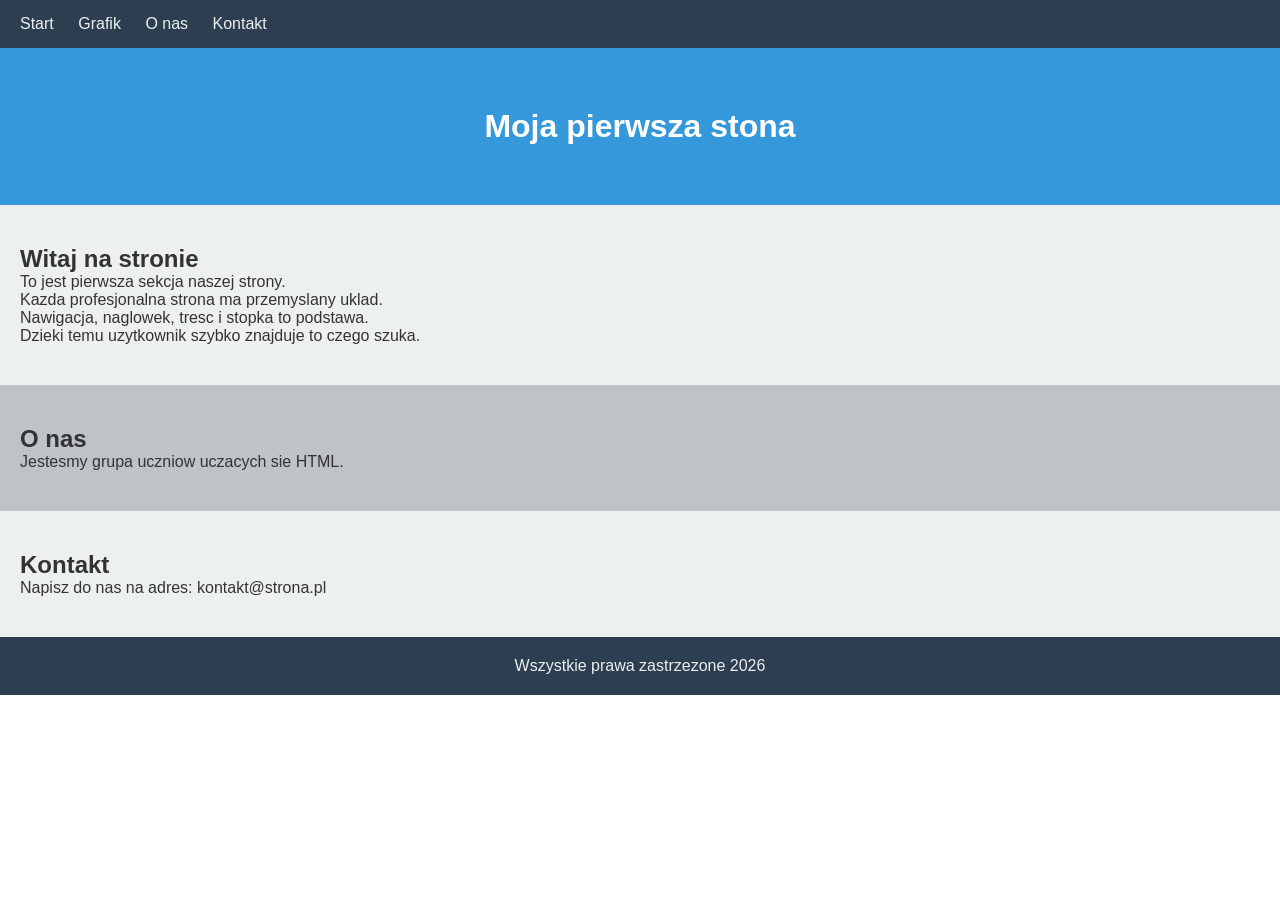
<file: lekcja 4/index.html>
<!DOCTYPE html>
<html lang="pl">
<head>
  <meta charset="UTF-8">
  <meta name="viewport" content="width=device-width, initial-scale=1.0">
  <title>Moja strona</title>
  <link rel="stylesheet" href="style.css">
</head>
<body>
<nav>
  <a href="#start">Start</a>
  <a href = "#o-nas">Grafik</a>
  <a href="kontakt">O nas</a>
  <a href="Kontakt">Kontakt</a>
</nav>

<header>
  <h1>Moja pierwsza stona</h1>
</header>
<section id="start" class="light">
  <h2>Witaj na stronie</h2>
  <p>To jest pierwsza sekcja naszej strony.</p>
  <p>Kazda profesjonalna strona ma przemyslany uklad.</p>
	<p>Nawigacja, naglowek, tresc i stopka to podstawa.</p>
	<p>Dzieki temu uzytkownik szybko znajduje to czego szuka.</p>
</section>
<section id="o-nas" class="dark">
  <h2>O nas</h2>
  <p>Jestesmy grupa uczniow uczacych sie HTML.</p>
</section>
<section id="kontakt" class="light">
  <h2>Kontakt</h2>
  <p>Napisz do nas na adres: kontakt@strona.pl</p>
</section>
<footer>
  <p>Wszystkie prawa zastrzezone 2026</p>
</footer>
</body>
</html>
</file>
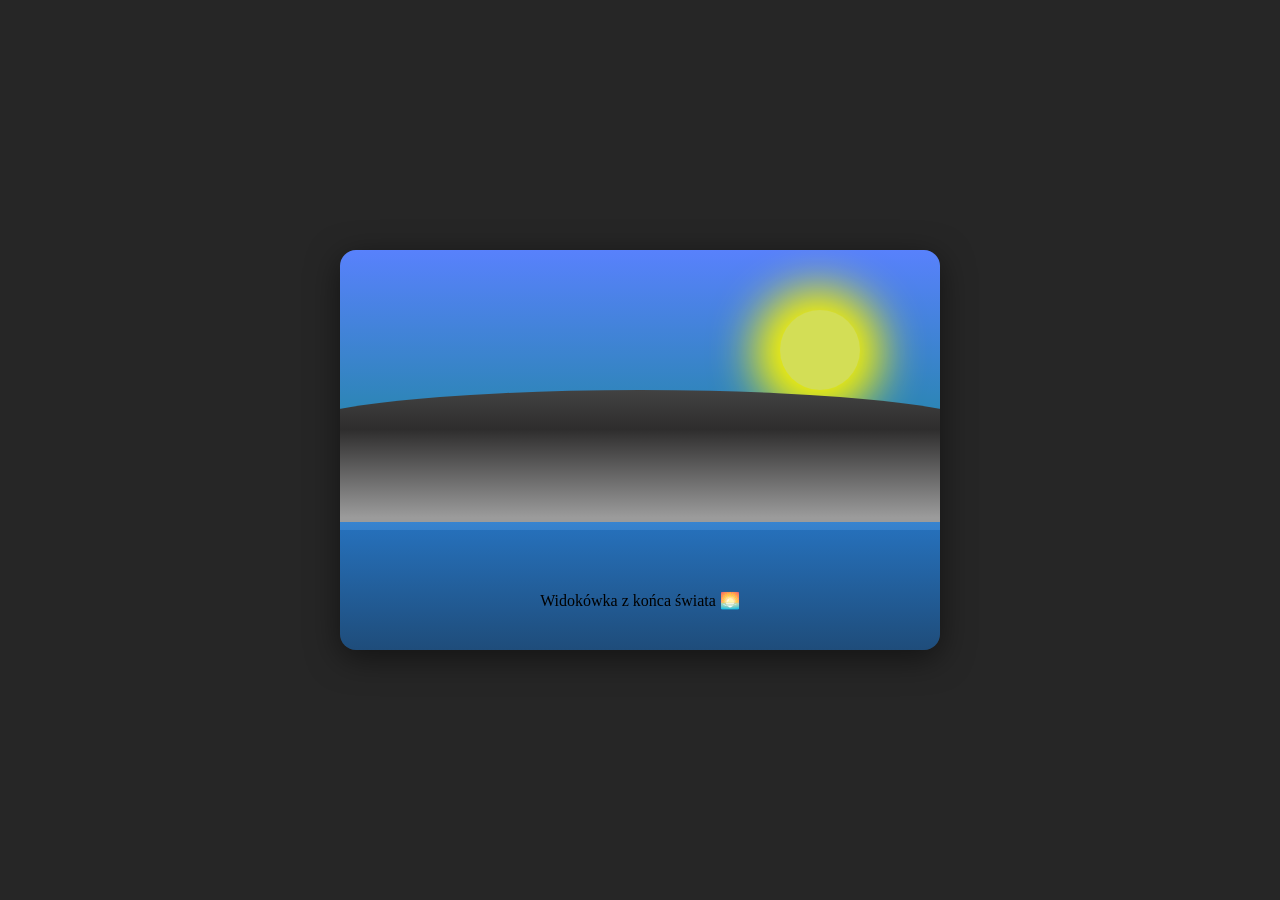
<file: lekcja 5/index.html>
<!DOCTYPE html>
<html lang="pl">
<head>
  <meta charset="UTF-8">
  <meta name="viewport" content="width=device-width, initial-scale=1.0">
  <title>Pocztówka CSS</title>
  <link rel="stylesheet" href="style.css">
</head>
<body>
  <div class="postcard">
    <div class="sky"></div>
    <div class="sun"></div>
    <div class="hills"></div>
    <div class="water"></div>
    <div class="text-overlay">Widokówka z końca świata 🌅</div>
  </div>
</body>
</html>
</file>
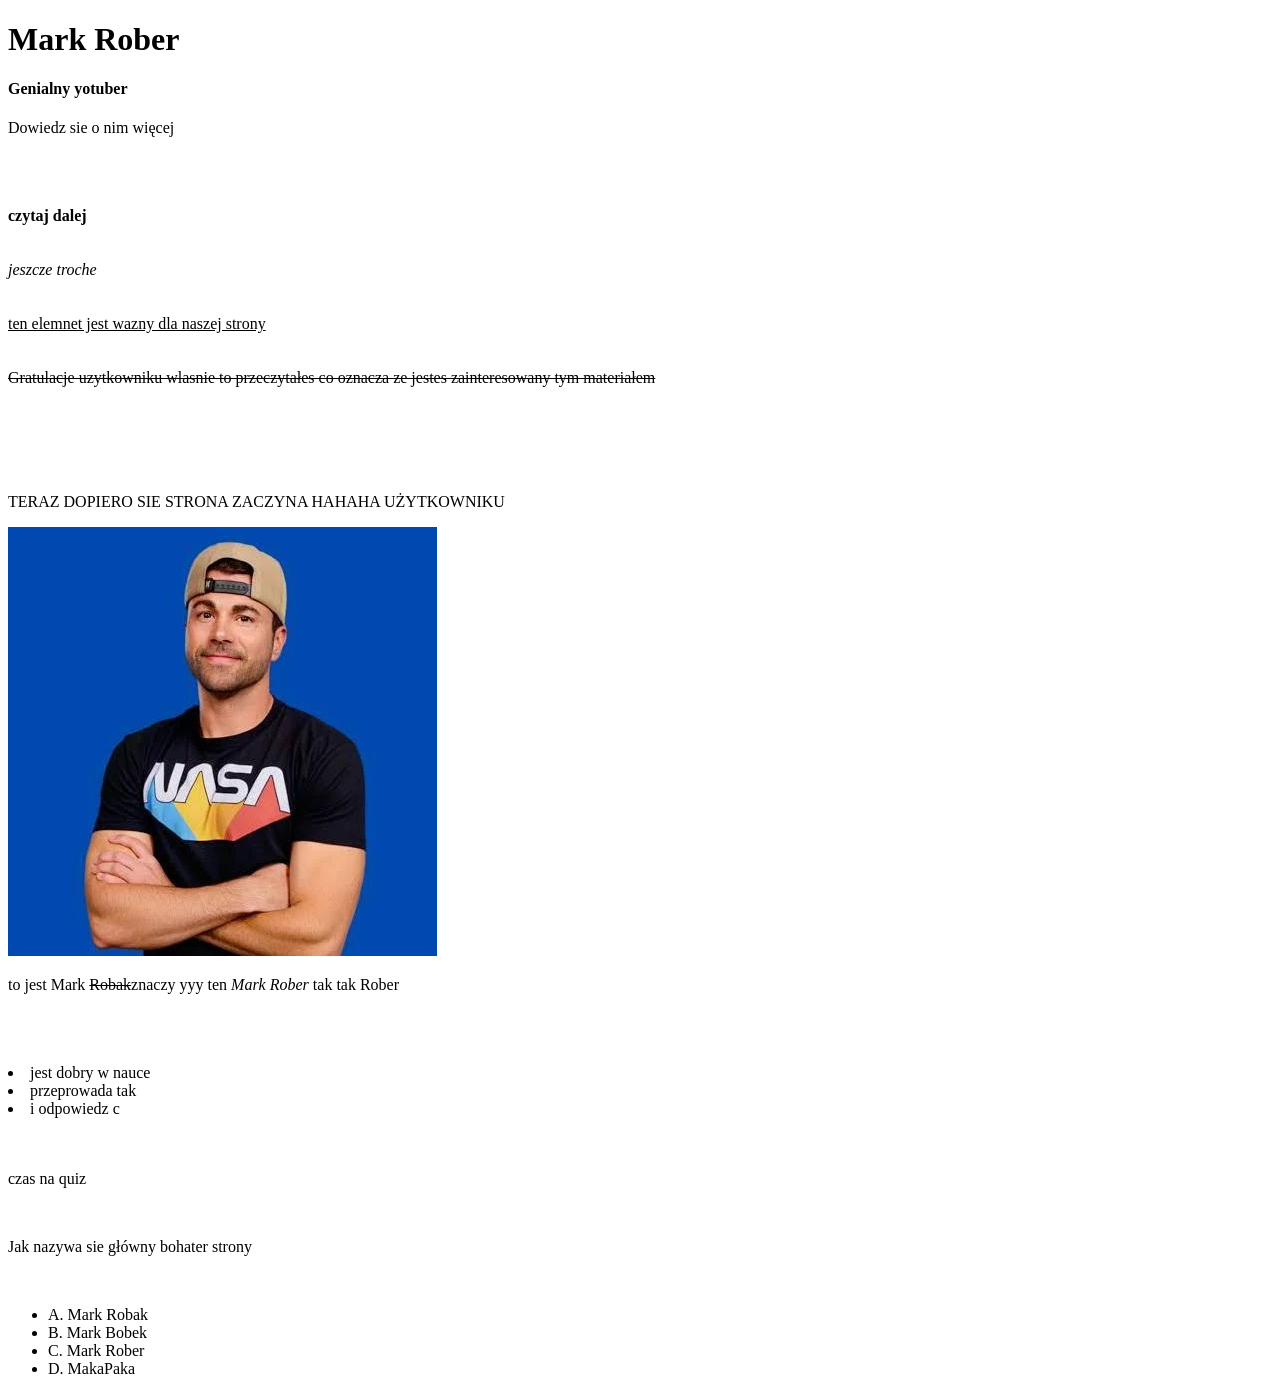
<file: Lekcja1/index.html>
<!DOCTYPE html>
<html lang="pl">
<head>
    <meta charset="UTF-8">
    <meta name="viewport" content="width=device-width, initial-scale=1.0">
    <title>Document</title>
</head>
<body>
        <h1>Mark Rober</h1>
        <h4>Genialny yotuber</h4>

        <p>Dowiedz sie o nim więcej</p><br><br><br>

        <b>czytaj dalej</b><br><br><br>

        <i>jeszcze troche</i><br><br><br>

        <u>ten elemnet jest wazny dla naszej strony</u><br><br><br>

        <s>Gratulacje uzytkowniku wlasnie to przeczytałes co oznacza ze jestes zainteresowany tym materiałem</s><br><br><br><br><br><br>

        <div><p>TERAZ DOPIERO SIE STRONA ZACZYNA HAHAHA UŻYTKOWNIKU</p></div>

        <img src="images/markrobak.jpg" alt="mark robak" />

        <p>to jest Mark <s>Robak</s>znaczy yyy ten <i>Mark Rober</i> tak tak Rober</p><br><br><br>

        <li> jest dobry w nauce </li>
        <li>przeprowada tak </li>
        <li> i odpowiedz c </li><br><br>

        <p>czas na quiz</p><br>
        <p>Jak nazywa sie główny bohater strony</p><br>
        <ul>
        <li>A. Mark Robak</li>
        <li>B. Mark Bobek</li>
        <li>C. Mark Rober</li>
        <li>D. MakaPaka</li>
        </ul>
        
    




</body>
</html>
</file>
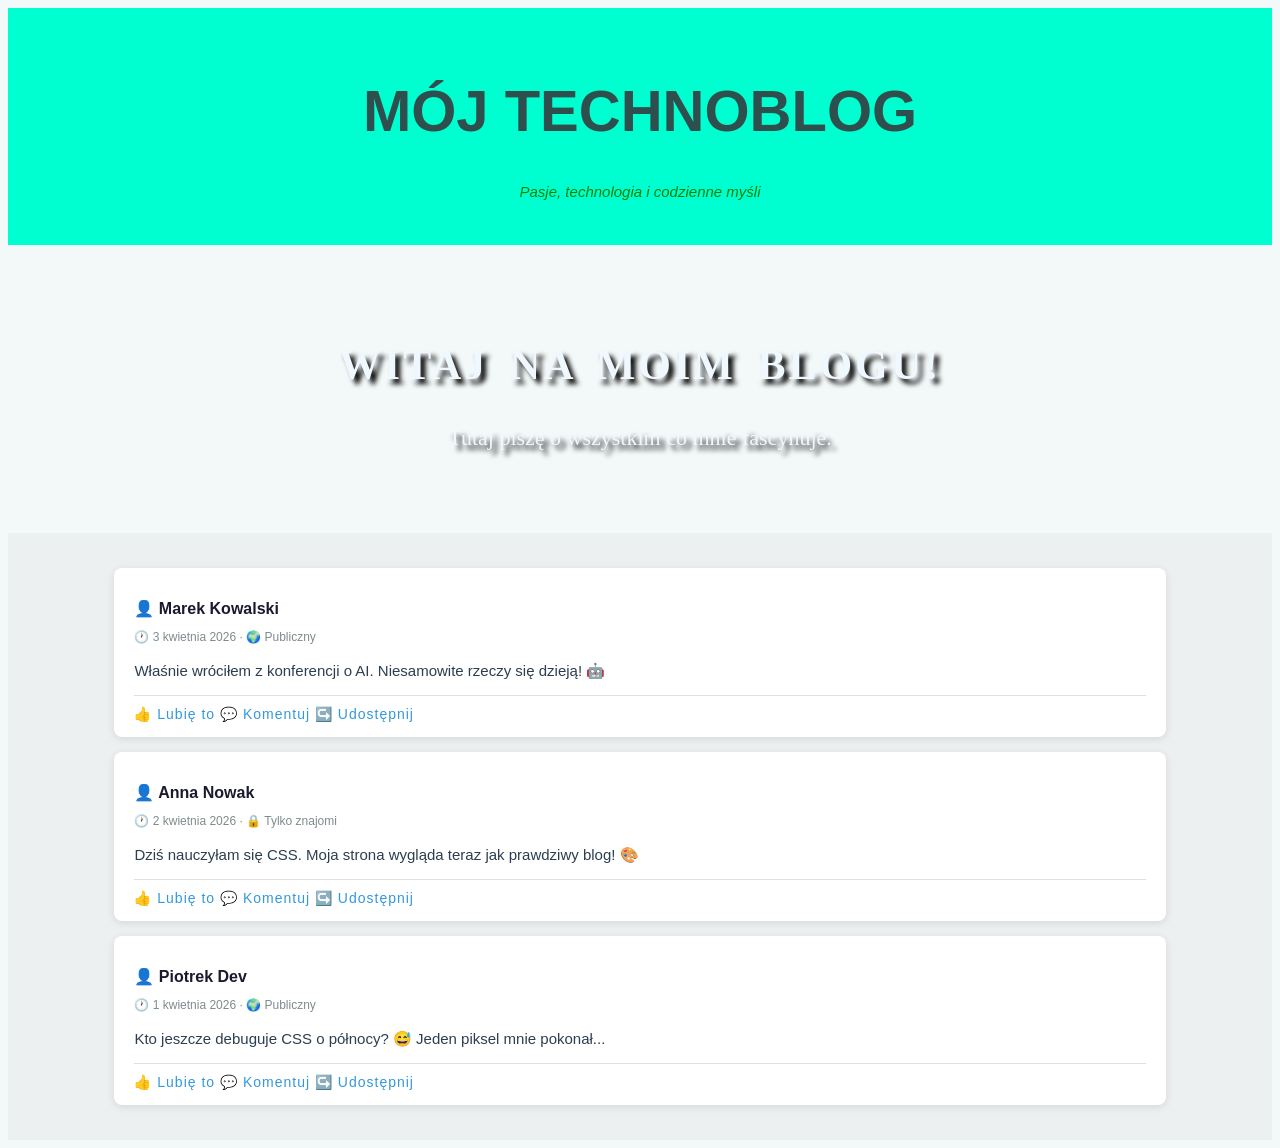
<file: Lekcja2/index.html>
<!DOCTYPE html>
<html lang="pl">
<head>
    <meta charset="UTF-8">
    <title>Mój Blog</title>
    <!-- Tutaj importujemy style -->
     <link rel="stylesheet" href="style.css" />
</head>
<body>

    <div id="naglowek">
        <h1>Mój Technoblog</h1>
        <p>Pasje, technologia i codzienne myśli</p>
    </div>

    <div id="baner">
        <h2>Witaj na moim blogu!</h2>
        <p>Tutaj piszę o wszystkim co mnie fascynuje.</p>
    </div>

    <div id="tresc">
        <div class="wpis">
            <p class="autor">👤 Marek Kowalski</p>
            <p class="data">🕐 3 kwietnia 2026 · 🌍 Publiczny</p>
            <p class="tekst">Właśnie wróciłem z konferencji o AI. Niesamowite rzeczy się dzieją! 🤖</p>
            <div class="reakcje">👍 Lubię to  💬 Komentuj  ↪️ Udostępnij</div>
        </div>
        <div class="wpis">
            <p class="autor">👤 Anna Nowak</p>
            <p class="data">🕐 2 kwietnia 2026 · 🔒 Tylko znajomi</p>
            <p class="tekst">Dziś nauczyłam się CSS. Moja strona wygląda teraz jak prawdziwy blog! 🎨</p>
            <div class="reakcje">👍 Lubię to  💬 Komentuj  ↪️ Udostępnij</div>
        </div>
        <div class="wpis">
            <p class="autor">👤 Piotrek Dev</p>
            <p class="data">🕐 1 kwietnia 2026 · 🌍 Publiczny</p>
            <p class="tekst">Kto jeszcze debuguje CSS o północy? 😅 Jeden piksel mnie pokonał...</p>
            <div class="reakcje">👍 Lubię to  💬 Komentuj  ↪️ Udostępnij</div>
        </div>
    </div>

</body>
</html>
</file>
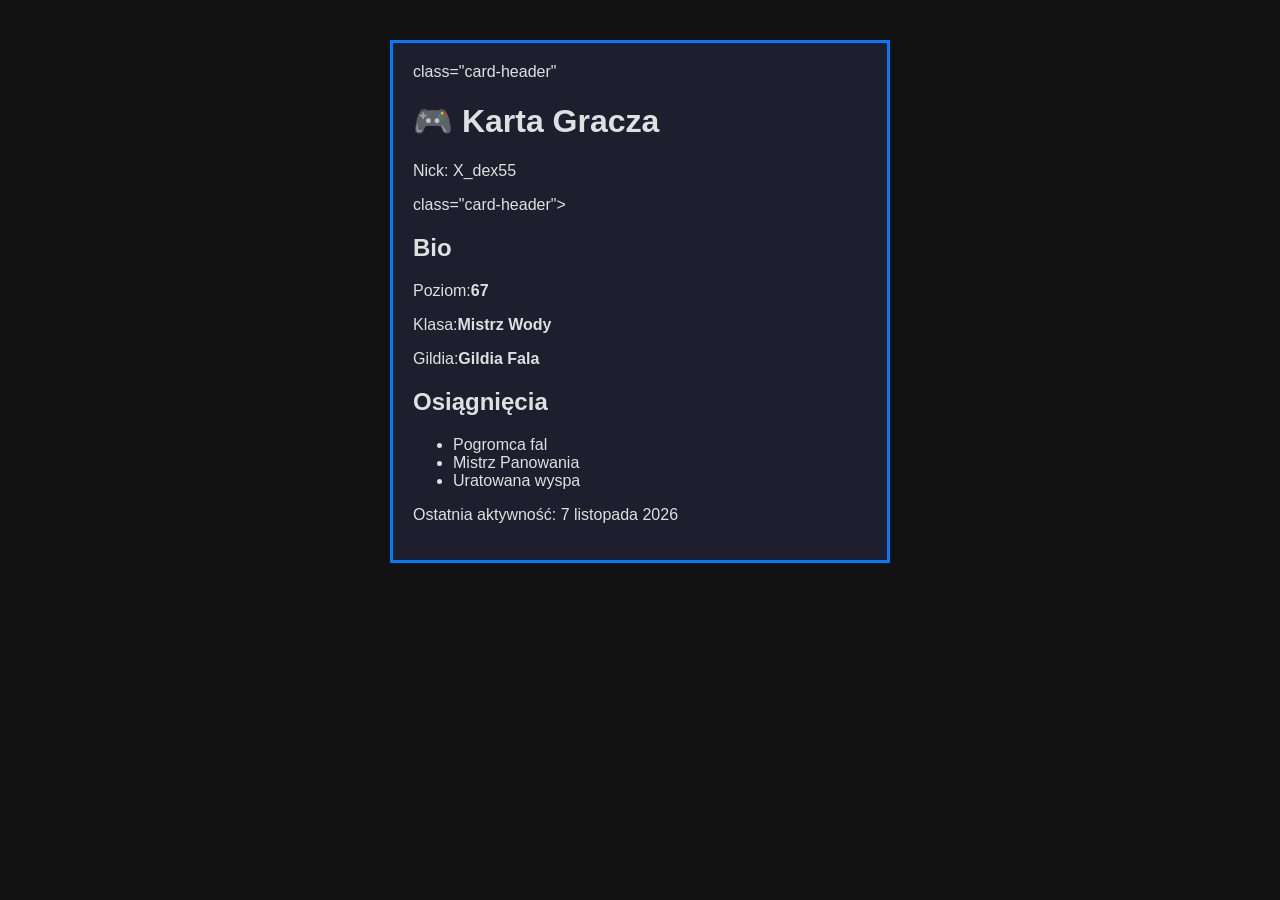
<file: lekcja3/index.html>
<!DOCTYPE html>
<html lang="pl">
<head>
  <meta charset="UTF-8">
  <meta name="viewport" content="width=device-width, initial-scale=1.0">
  <title>Karta Gracza</title>
  <link rel="stylesheet" href="style.css">
</head>
<body>
  
  <main class="player-card">
<header>class="card-header"</header> 
  <h1>🎮 Karta Gracza</h1>
  <p>Nick: <span class="highlight">
  X_dex55</span></p>
</header>

      <section> class="card-header">
        <h2>Bio</h2>
        <p>Poziom:<strong>67</strong></p>
        <p>Klasa:<strong>Mistrz Wody</strong></p>
        <p>Gildia:<strong>Gildia Fala</strong></p>

        
      </section>

      <section class="card-section achivements">
        <h2>Osiągnięcia</h2>
        <ul>
          <li>Pogromca fal</li>
          <li>Mistrz Panowania</li>
          <li>Uratowana wyspa</li>
        </ul>
      </section>
      <footer class="card-footer">
				<p>
					Ostatnia aktywność:
					<time datetime="2026-11-07">7 listopada 2026</time>
				</p>
			</footer>


</body>
</html>
</file>
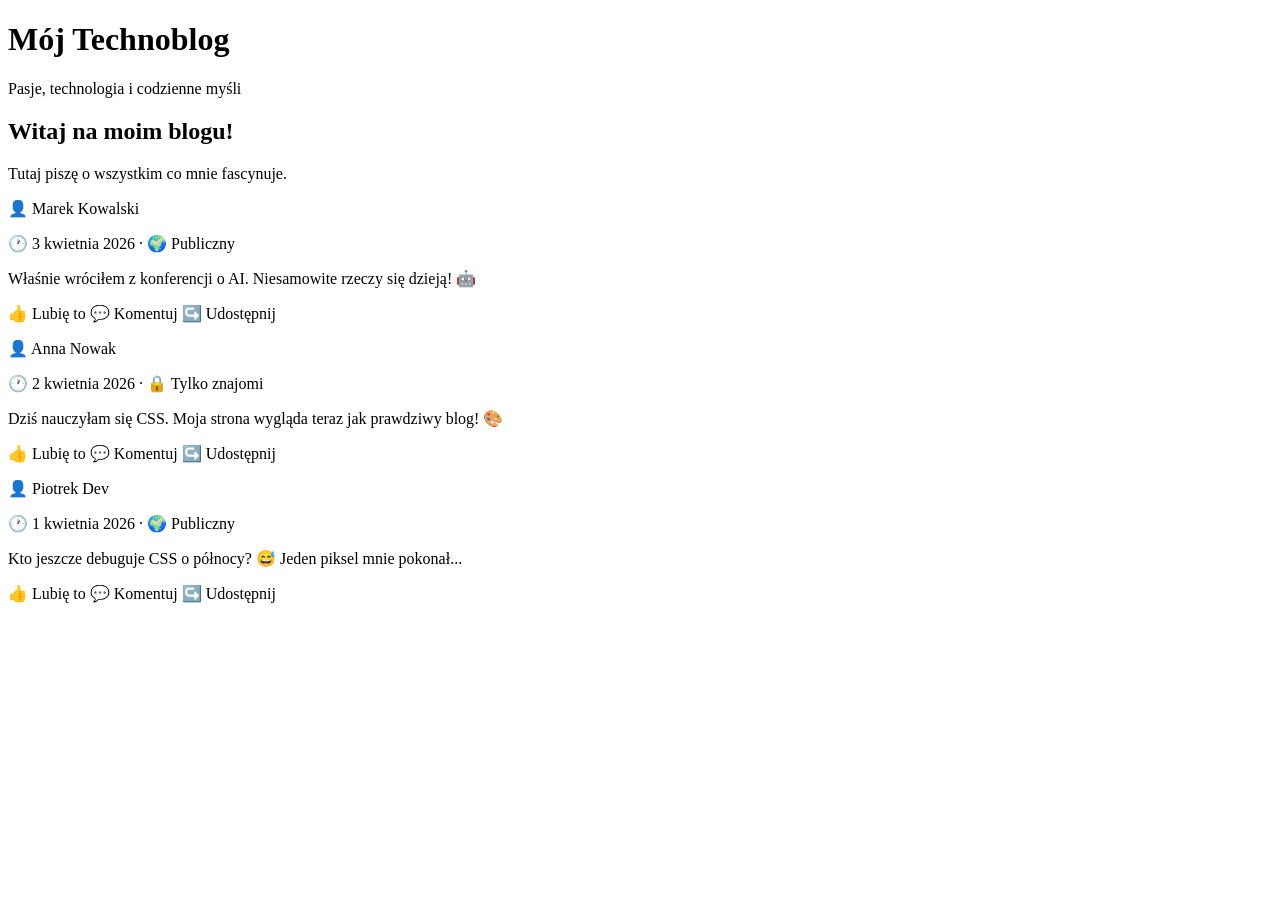
<file: Lekcja1/Lekcja 2/index.html>
<!DOCTYPE html>
<html lang="pl">
<head>
    <meta charset="UTF-8">
    <title>Mój Blog</title>
    <!-- Tutaj importujemy style -->
</head>
<body>

    <div id="naglowek">
        <h1>Mój Technoblog</h1>
        <p>Pasje, technologia i codzienne myśli</p>
    </div>

    <div id="baner">
        <h2>Witaj na moim blogu!</h2>
        <p>Tutaj piszę o wszystkim co mnie fascynuje.</p>
    </div>

    <div id="tresc">
        <div class="wpis">
            <p class="autor">👤 Marek Kowalski</p>
            <p class="data">🕐 3 kwietnia 2026 · 🌍 Publiczny</p>
            <p class="tekst">Właśnie wróciłem z konferencji o AI. Niesamowite rzeczy się dzieją! 🤖</p>
            <div class="reakcje">👍 Lubię to  💬 Komentuj  ↪️ Udostępnij</div>
        </div>
        <div class="wpis">
            <p class="autor">👤 Anna Nowak</p>
            <p class="data">🕐 2 kwietnia 2026 · 🔒 Tylko znajomi</p>
            <p class="tekst">Dziś nauczyłam się CSS. Moja strona wygląda teraz jak prawdziwy blog! 🎨</p>
            <div class="reakcje">👍 Lubię to  💬 Komentuj  ↪️ Udostępnij</div>
        </div>
        <div class="wpis">
            <p class="autor">👤 Piotrek Dev</p>
            <p class="data">🕐 1 kwietnia 2026 · 🌍 Publiczny</p>
            <p class="tekst">Kto jeszcze debuguje CSS o północy? 😅 Jeden piksel mnie pokonał...</p>
            <div class="reakcje">👍 Lubię to  💬 Komentuj  ↪️ Udostępnij</div>
        </div>
    </div>

</body>
</html>
</file>
<file: lekcja 4/style.css>
* {
  margin: 0;
  padding: 0;
  box-sizing: border-box;
}

html {
  scroll-behavior: smooth;
}

body {
  font-family: Arial, sans-serif;
  color: #333;
}

nav {
  background-color: #2c3e50;
  padding: 15px 20px;
  position: sticky;
  top: 0;
}

nav a {
  color: #ecf0f1;
  text-decoration: none;
  margin-right: 20px;
  font-size: 16px;
  transition: transworm 0.2s ease, color 0.2s ease;
  display: inline-block;
}

nav a:hover {
  color: #3498db;
  transform:  scale(1.5);
}

header {
  background-color: #3498db;
  color: white;
  padding: 60px 20px;
  text-align: center;
}

section {
  padding: 40px 20px;
}

.light {
  background-color: #ecf0f1;
}

.dark {
  background-color: #bdc3c7;
}

footer {
  background-color: #2c3e50;
  color: #ecf0f1;
  padding: 20px;
  text-align: center;
}


section:hover{
  box-shadow: inset 0 0 40px rgb(0, 255, 21);
}
</file>
<file: lekcja 5/style.css>
* {
  margin: 0;
  padding: 0;
  box-sizing: border-box;
}

body {
  display: flex;
  justify-content: center;
  align-items: center;
  min-height: 100vh;
  background-color: hsl(0, 0%, 15%);
}

.postcard {
  position: relative;
  width: 600px;
  height: 400px;
  overflow: hidden;
  border-radius: 16px;
  box-shadow: 0 8px 32px rgba(0, 0, 0, 0.5);
}

.sky {
  position: absolute;
  top: 0;
  left: 0;
  width: 100%;
  height: 65%;
  /* TODO: background sky gradient */
  background: #11888a;
background: linear-gradient(0deg, rgba(17, 136, 138, 1) 0%, rgba(88, 129, 252, 1) 100%);
}

.sun {
  position: absolute;
  top: 60px;
  right: 80px;
  width: 80px;
  height: 80px;
  /* TODO: sun shape and glow */
box-shadow: -2px 2px 44px 24px rgba(249,243,0,1);
-webkit-box-shadow: -2px 2px 44px 24px rgba(249,243,0,1);
-moz-box-shadow: -2px 2px 44px 24px rgba(249,243,0,1);
  /* TODO: sun color experiment */
  border-radius: 200px 200px 200px 200px;
-webkit-border-radius: 200px 200px 200px 200px;
-moz-border-radius: 200px 200px 200px 200px;
background: #d3de56;
}

.hills {
  position: absolute;
  bottom: 30%;
  left: -10%;
  width: 120%;
  height: 35%;
  /* TODO: hills shape */
  border-radius: 50% 50% 0 0 / 30% 30% 0 0;
background: linear-gradient(0deg, rgb(155, 155, 155) 9%, rgb(46, 45, 45) 72%, rgb(66, 66, 66) 100%);
}

.water {
  position: absolute;
  bottom: 0;
  left: 0;
  width: 100%;
  height: 32%;
  /* TODO: water color and transparency */
  background: linear-gradient(
  to bottom,
  hsla(210, 70%, 50%, 0.85),
  hsla(210, 60%, 30%, 1)
);


}

.text-overlay {
  position: absolute;
  bottom: 40px;
  left: 0;
  width: 100%;
  text-align: center;
  font-family: Georgia, serif;
  /* TODO: text styling and shadow */
  background: linear-gradient(
  to bottom,
  hsla(210, 70%, 50%, 0.85),
  hsla(210, 60%, 30%, 1)
  /* TODO: text color experiment */
}
</file>
<file: Lekcja2/style.css>
body {
    background-color: rgba(243, 248, 248, 0.966);
    color:rgb(46, 183, 183)
}

#naglowek{
    background-color: rgb(0, 255, 208);
    color: darkslategrey;
    text-align: center;
    padding: 30px;
    font-family: "Arial", sans-serif;
}

#naglowek h1 {
    font-size: 58px;
    font-weight: bold;
    text-transform: uppercase;
}

#naglowek p {
    font-size: 15px;
    font-style:italic ;
    color:green;
}

#baner {
    background-image:url("https://fastly.picsum.photos/id/274/1200/300.jpg?hmac=Y-OHlcXeMjJuAwDJx9msV45a8zLaPtHpu6FI-PPxUOg") ;
    background-size: cover;
    background-position: center;
    color: aliceblue;
    text-align: center;
    padding: 60px 20px;
    text-shadow: 5px 5px 5px #000;
}

#baner h2 {
    font-size:42px;
    font-weight:bolid;
    line-height: 1.2;
    letter-spacing: 3px;
    text-transform: uppercase;
    word-spacing: 8px;
}

#baner p {
    font-size: 22px;
}
/* Sekcja treści */
#tresc {
    width: 100%;                  /* pełna szerokość */
    background-color: #ecf0f1;   /* jasne szare tło */
    padding: 20px 0;
    min-height: 300px;
}

/* Każdy wpis wygląda jak post z Facebooka */
.wpis {
    width: 80%;                   /* 80% szerokości rodzica */
    margin: 15px auto;            /* auto = wyśrodkowanie */
    background-color: #ffffff;
    border-radius: 8px;           /* zaokrąglone rogi */
    padding: 15px 20px;
    box-shadow: 0 2px 8px rgba(0, 0, 0, 0.1);  /* delikatny cień */
    font-family: 'Helvetica', Arial, sans-serif;
}

.wpis .autor {
    font-weight: bold;
    font-size: 16px;
    color: #1a1a2e;
    margin-bottom: 2px;
}

.wpis .data {
    font-size: 12px;
    color: #7f8c8d;
    margin-bottom: 10px;
}

.wpis .tekst {
    font-size: 15px;
    color: #2c3e50;
    line-height: 1.6;             /* komfortowa wysokość linii */
    margin-bottom: 12px;
}

.wpis .reakcje {
    border-top: 1px solid #e0e0e0;
    padding-top: 10px;
    color: #3498db;
    font-size: 14px;
    letter-spacing: 1px;
    cursor: pointer;
}
</file>
<file: lekcja3/style.css>
/* === Reset i zmienne === */
:root {
  --color-primary: #007bff;
  --color-accent: #17a2b8;
  --color-highlight: #ffc107;
  --color-bg: #1e1e2e;
  --color-text: #e0e0e0;
  --color-border: #444;
}
*, *::before, *::after {
  box-sizing: border-box;
}

body {
  margin: 0;
  padding: 0;
  font-family: 'Segoe UI', Tahoma, Geneva, Verdana, sans-serif;
  background-color: #121212;
  color: var(--color-text);
}

/* TODO: stylowanie karty gracza */

.player-card {
  max-width: 500px;
  margin: 40px auto;
  padding: 20px;
  border: 3px solid var(--color-primary);
  background-color: var(--color-bg);
}
</file>
